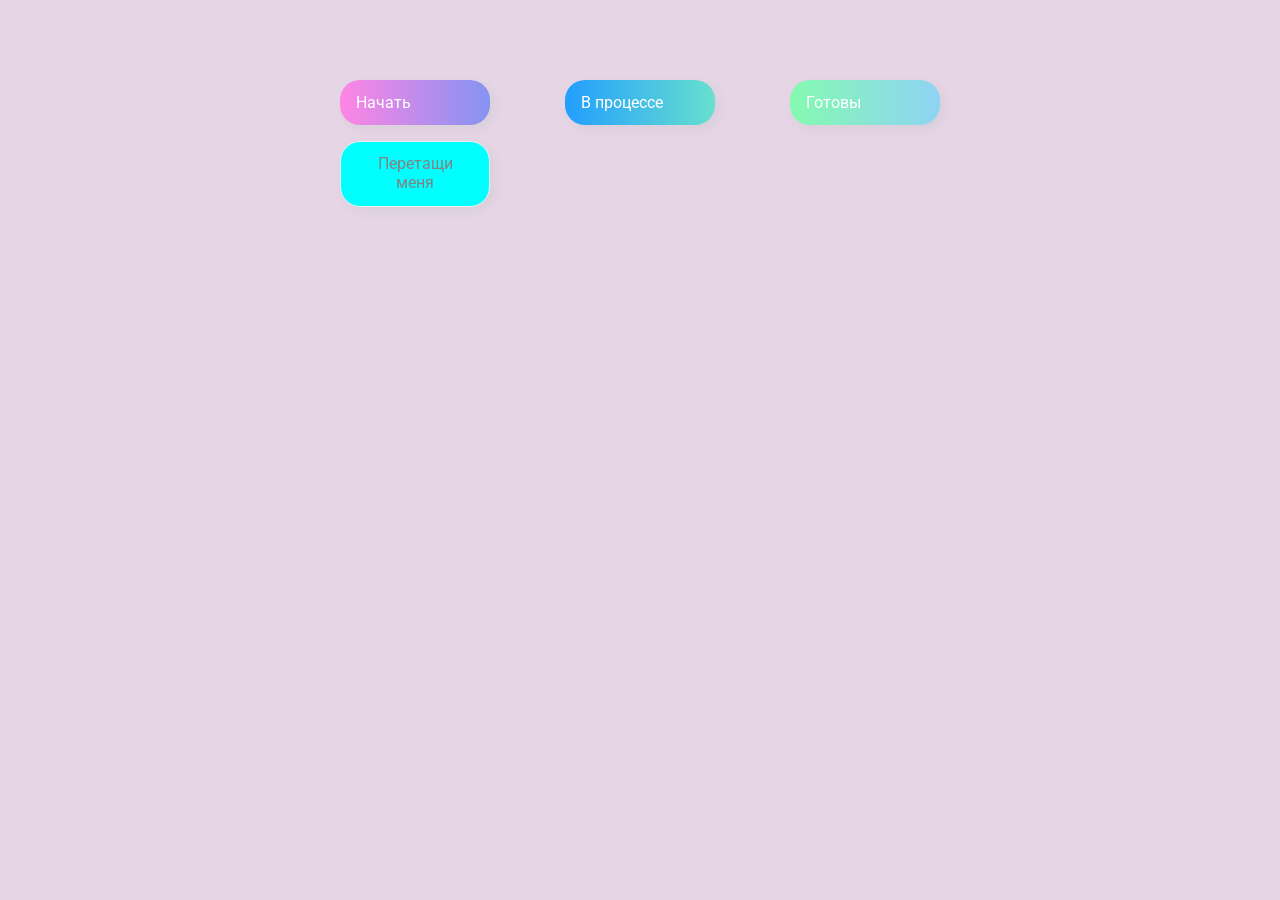
<file: Dragndrop/index.html>
<!doctype html>
<html lang="en">
  <head>
    <meta charset="UTF-8" />
    <meta name="viewport" content="width=device-width, initial-scale=1.0" />
    <title>Drag and Drop</title>
    <link rel="stylesheet" href="styles.css" />
  </head>
  <body>
    <div>
      <div class="row">
        <div class="col-header start">Начать</div>
        <div class="col-header progress">В процессе</div>
        <div class="col-header done">Готовы</div>
      </div>

      <div class="row">
        <div class="placeholder">
          <div class="item" draggable="true">Перетащи меня</div>
        </div>
        <div class="placeholder"></div>
        <div class="placeholder"></div>
      </div>
    </div>
    <script src="script.js"></script>
  </body>
</html>
</file>
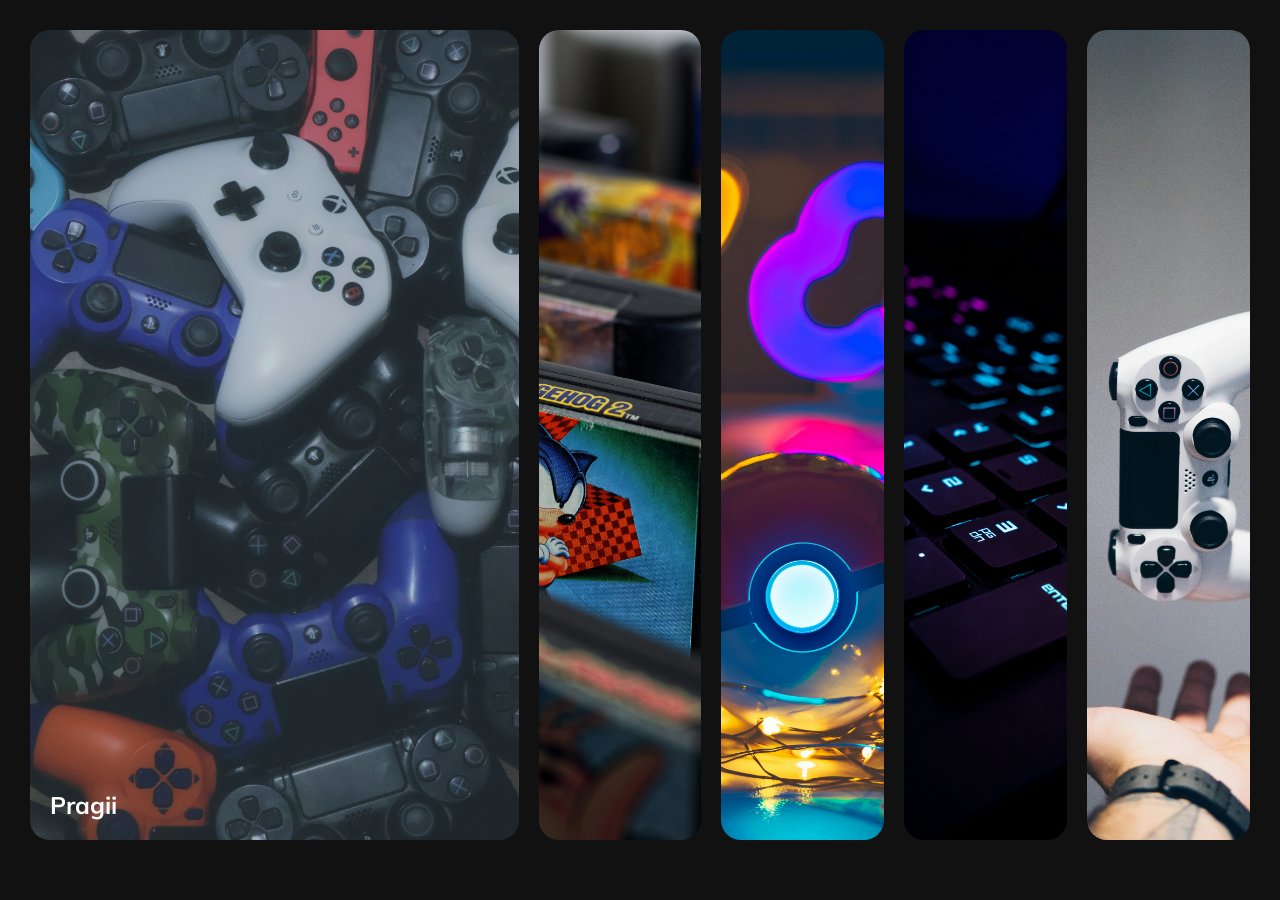
<file: Image_target/index.html>
<!DOCTYPE html>
<html lang="en">
<head>
    <meta charset="UTF-8">
    <meta name="viewport" content="width=device-width, initial-scale=1.0">
    <title>Document</title>
    <link rel="stylesheet" href="styles.css">
</head>
<body>
    <div class="container">
        <div class="slide" style="background-image: url(./img/pragii-pX829a6ObhE-unsplash.jpg);">
            <h3>Pragii</h3>
        </div>
        <div class="slide" style="background-image: url('./img/adam-mills-SgYayrin5HY-unsplash.jpg');">
            <h3>Adam mills</h3>
        </div>
        <div class="slide" style="background-image: url('./img/branden-skeli-scIHlUcnFEI-unsplash.jpg');">
            <h3>Fort Lauderdale</h3>
        </div>
        <div class="slide" style="background-image: url('./img/christopher-farrugia-2yQtqBqzDRo-unsplash.jpg');">
            <h3>Christopher Farrugia</h3>
        </div>
        <div class="slide " style="background-image: url('./img/nikita-kachanovsky-FJFPuE1MAOM-unsplash.jpg');">
            <h3>Nikita Kachanovsky</h3>
        </div>
    </div>
    <script src="script.js"></script>
</body>
</html>
</file>
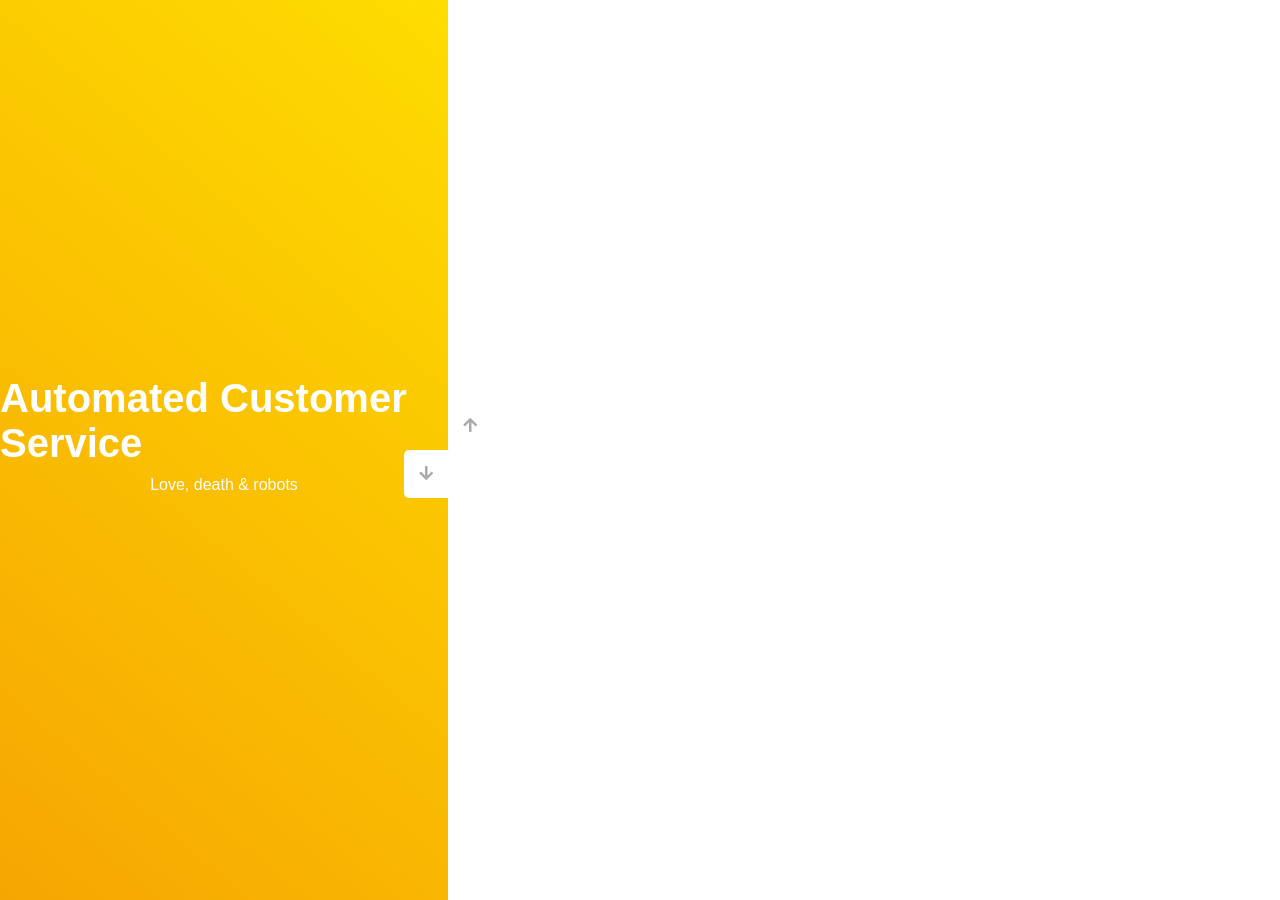
<file: ImageSlider/index.html>
<!doctype html>
<html lang="en">
  <head>
    <meta charset="UTF-8" />
    <meta name="viewport" content="width=device-width, initial-scale=1.0" />
    <link
      rel="stylesheet"
      href="https://cdnjs.cloudflare.com/ajax/libs/font-awesome/5.15.1/css/all.min.css"
    />
    <link rel="stylesheet" href="styles.css" />
    <title>Слайдер | Проект 3</title>
  </head>
  <body>
    <div class="container">
      <div class="sidebar">
        <div
          style="
            background: linear-gradient(229.99deg, #11dee9 -26%, #017e8b 145%);
          "
        >
          <h1>Snow in the desert</h1>
          <p>Love, death & robots</p>
        </div>
        <div
          style="
            background: linear-gradient(215.32deg, #f90306 -1%, #9e0706 124%);
          "
        >
          <h1>Life Hutch</h1>
          <p>Love, death & robots</p>
        </div>
        <div
          style="
            background: linear-gradient(221.87deg, #8308ea 1%, #5305af 128%);
          "
        >
          <h1>Zima Blue</h1>
          <p>Love, death & robots</p>
        </div>
        <div
          style="
            background: linear-gradient(220.16deg, #ffe101 -8%, #f39102 138%);
          "
        >
          <h1>Automated Customer Service</h1>
          <p>Love, death & robots</p>
        </div>
      </div>
      <div class="main-slide">
        <div
          style="
            background-image: url(&quot;https://images.unsplash.com/photo-1601574968106-b312ac309953?ixlib=rb-1.2.1&ixid=MnwxMjA3fDB8MHxwaG90by1wYWdlfHx8fGVufDB8fHx8&auto=format&fit=crop&w=1996&q=80&quot;);
          "
        ></div>
        <div
          style="
            background-image: url(&quot;https://images.unsplash.com/photo-1511447333015-45b65e60f6d5?ixid=MnwxMjA3fDB8MHxwaG90by1wYWdlfHx8fGVufDB8fHx8&ixlib=rb-1.2.1&auto=format&fit=crop&w=2023&q=80&quot;);
          "
        ></div>
        <div
          style="
            background-image: url(&quot;https://images.unsplash.com/photo-1501529301789-b48c1975542a?ixid=MnwxMjA3fDB8MHxwaG90by1wYWdlfHx8fGVufDB8fHx8&ixlib=rb-1.2.1&auto=format&fit=crop&w=1950&q=80&quot;);
          "
        ></div>
        <div
          style="
            background-image: url(&quot;https://images.unsplash.com/photo-1520263115673-610416f52ab6?ixlib=rb-1.2.1&ixid=MnwxMjA3fDB8MHxwaG90by1wYWdlfHx8fGVufDB8fHx8&auto=format&fit=crop&w=1950&q=80&quot;);
          "
        ></div>
      </div>
      <div class="controls">
        <button class="down-button">
          <i class="fas fa-arrow-down"></i>
        </button>
        <button class="up-button">
          <i class="fas fa-arrow-up"></i>
        </button>
      </div>
    </div>
    <script src="script.js"></script>
  </body>
</html>
</file>
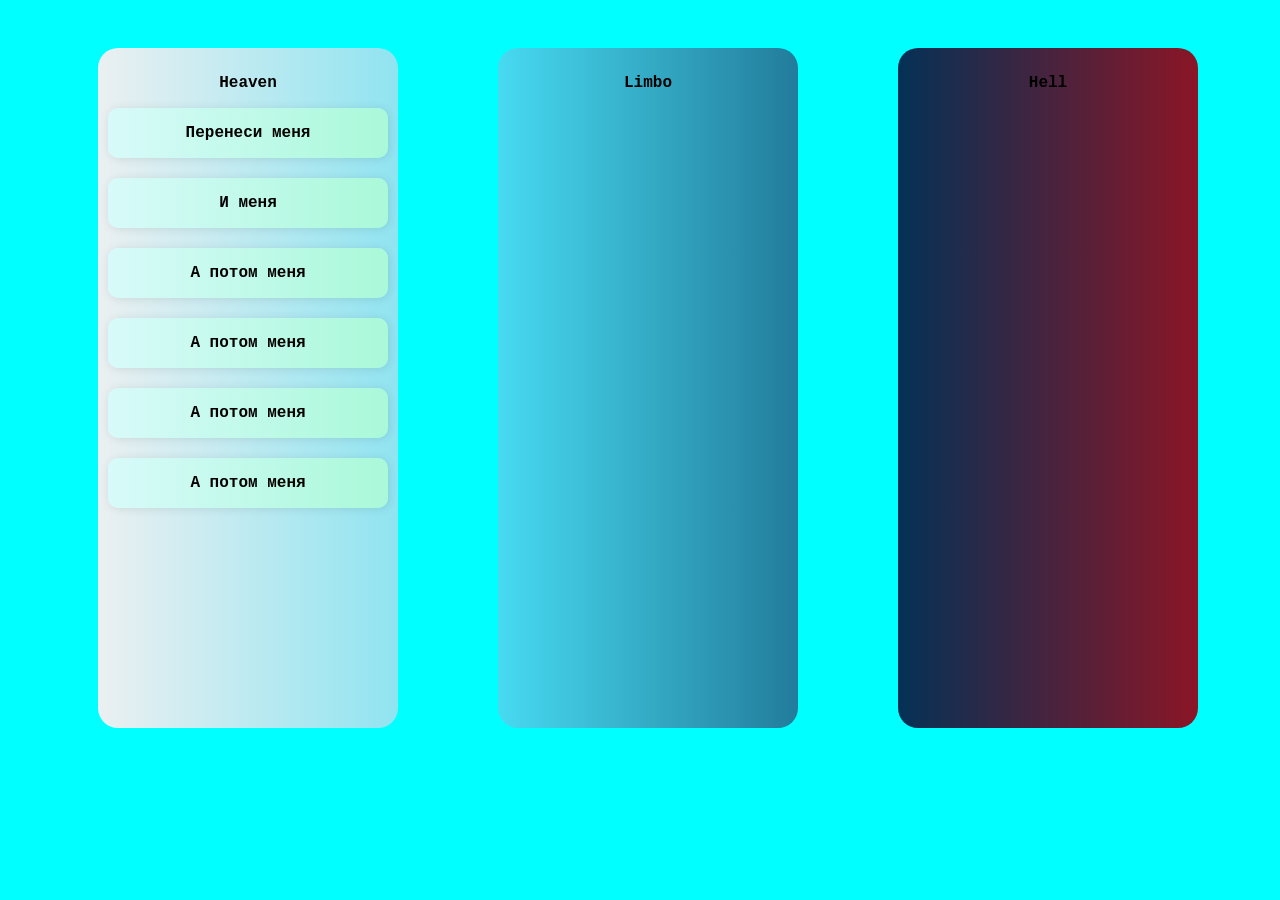
<file: Dragndrop/dragndropPrac/index.html>
<!doctype html>
<html lang="en">
  <head>
    <meta charset="UTF-8" />
    <meta name="viewport" content="width=device-width, initial-scale=1.0" />
    <title>Drag and Drop</title>
    <link rel="stylesheet" href="styles.css" />
  </head>
  <body>
    <div class="container">
      <div class="placeholder heaven">
        <h3>Heaven</h3>
        <div class="item" draggable="true">Перенеси меня</div>
        <div class="item" draggable="true">И меня</div>
        <div class="item" draggable="true">А потом меня</div>
        <div class="item" draggable="true">А потом меня</div>
        <div class="item" draggable="true">А потом меня</div>
        <div class="item" draggable="true">А потом меня</div>
      </div>
      <div class="placeholder limbo">
        <h3>Limbo</h3>
      </div>
      <div class="placeholder hell">
        <h3>Hell</h3>
      </div>
    </div>
    <script src="script.js"></script>
  </body>
</html>
</file>
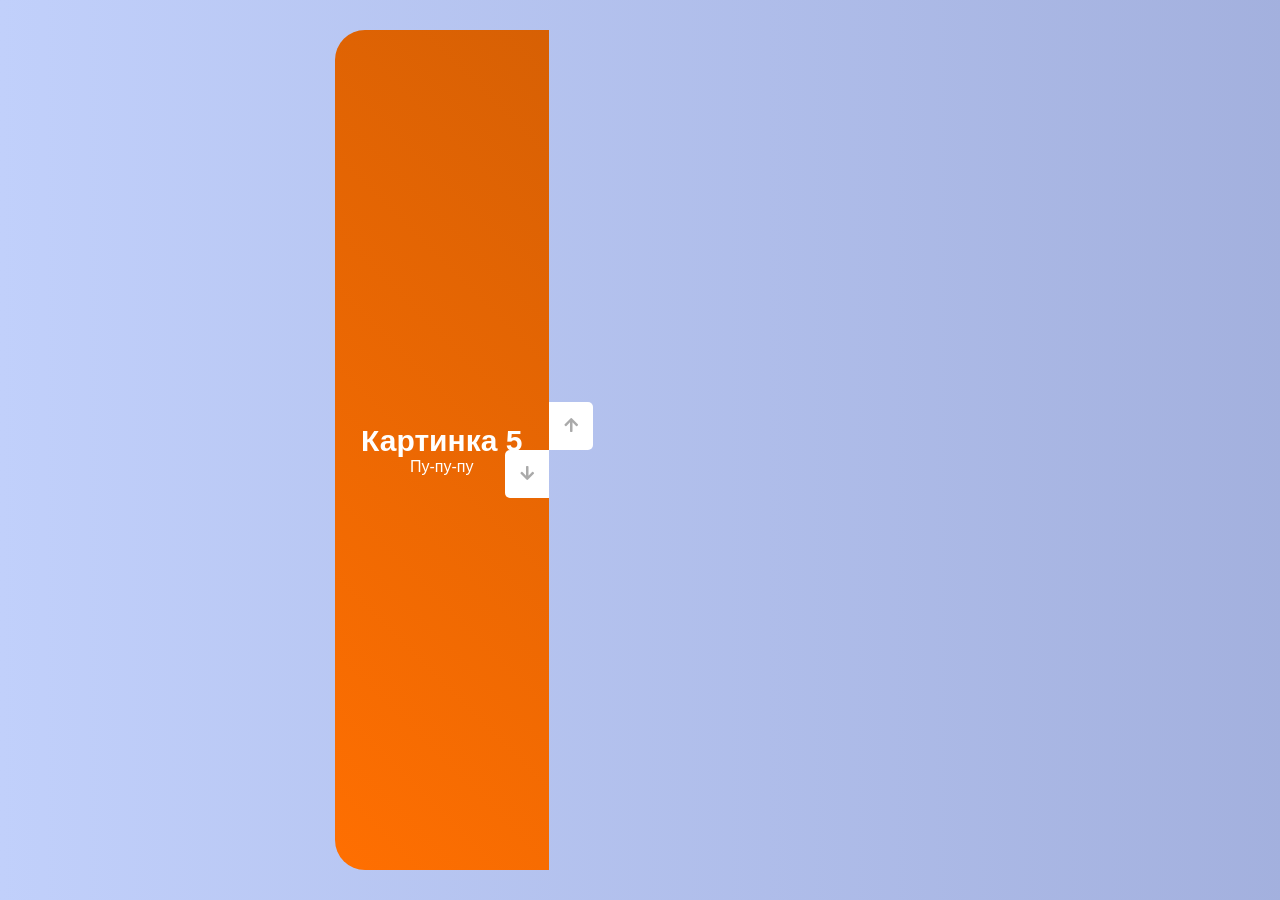
<file: ImageSlider/ImageSlider/index.html>
<!doctype html>
<html lang="en">
  <head>
    <meta charset="UTF-8" />
    <meta name="viewport" content="width=device-width, initial-scale=1.0" />
    <link
      rel="stylesheet"
      href="https://cdnjs.cloudflare.com/ajax/libs/font-awesome/5.15.1/css/all.min.css"
    />
    <link rel="stylesheet" href="styles.css" />
    <title>Слайдер | Проект 3</title>
  </head>
  <body>
    <div class="container">
      <div class="side-slider">
        <div style="background: linear-gradient(45deg, rgb(251, 7, 7) 0%, rgb(220, 0, 0) 100%);">
          <h3>Картинка 1</h3>
          <p>Пу-пу-пу</p>
        </div>
        <div style="background: linear-gradient(45deg, rgb(255, 255, 255) 0%, rgb(194, 194, 194) 100%);"">
          <h3>Картинка 2</h3>
          <p>Пу-пу-пу</p>
        </div>
        <div style="background: linear-gradient(45deg, rgb(0, 191, 255) 0%, rgb(1, 149, 199) 100%);">
          <h3>Картинка 3</h3>
          <p>Пу-пу-пу</p>
        </div>
        <div style="background: linear-gradient(45deg, rgb(184, 188, 65) 0%, rgb(169, 173, 52) 100%);">
          <h3>Картинка 4</h3>
          <p>Пу-пу-пу</p>
        </div>
        <div style="background: linear-gradient(45deg, rgb(255, 111, 1) 0%, rgb(215, 96, 4) 100%);">
          <h3>Картинка 5</h3>
          <p>Пу-пу-пу</p>
        </div>
      </div>
      <div class="main-slider">
        <div class="slide" style="background-image: url(https://plus.unsplash.com/premium_photo-1670512181061-e24282f7ee78?q=80&w=687&auto=format&fit=crop&ixlib=rb-4.1.0&ixid=M3wxMjA3fDB8MHxwaG90by1wYWdlfHx8fGVufDB8fHx8fA%3D%3D);"></div>
        <div class="slide" style="background-image: url(https://images.unsplash.com/photo-1598759473345-d8d3239a25bd?q=80&w=764&auto=format&fit=crop&ixlib=rb-4.1.0&ixid=M3wxMjA3fDB8MHxwaG90by1wYWdlfHx8fGVufDB8fHx8fA%3D%3D);"></div>
        <div class="slide" style="background-image: url(https://images.unsplash.com/photo-1522441815192-d9f04eb0615c?q=80&w=627&auto=format&fit=crop&ixlib=rb-4.1.0&ixid=M3wxMjA3fDB8MHxwaG90by1wYWdlfHx8fGVufDB8fHx8fA%3D%3D);"></div>
        <div class="slide" style="background-image: url(https://images.unsplash.com/photo-1449867727329-3294ea016353?q=80&w=687&auto=format&fit=crop&ixlib=rb-4.1.0&ixid=M3wxMjA3fDB8MHxwaG90by1wYWdlfHx8fGVufDB8fHx8fA%3D%3D);"></div>
        <div class="slide" style="background-image: url(https://images.unsplash.com/photo-1530128118208-89f6ce02b37b?q=80&w=1170&auto=format&fit=crop&ixlib=rb-4.1.0&ixid=M3wxMjA3fDB8MHxwaG90by1wYWdlfHx8fGVufDB8fHx8fA%3D%3D);"></div>
      </div>
      <div class="nav">
        <button class="up-button"><i class="fas fa-arrow-up"></i></button>
        <button class="down-button"><i class="fas fa-arrow-down"></i></button>
      </div>
    </div>
    <script src="script.js"></script>
  </body>
</html>
</file>
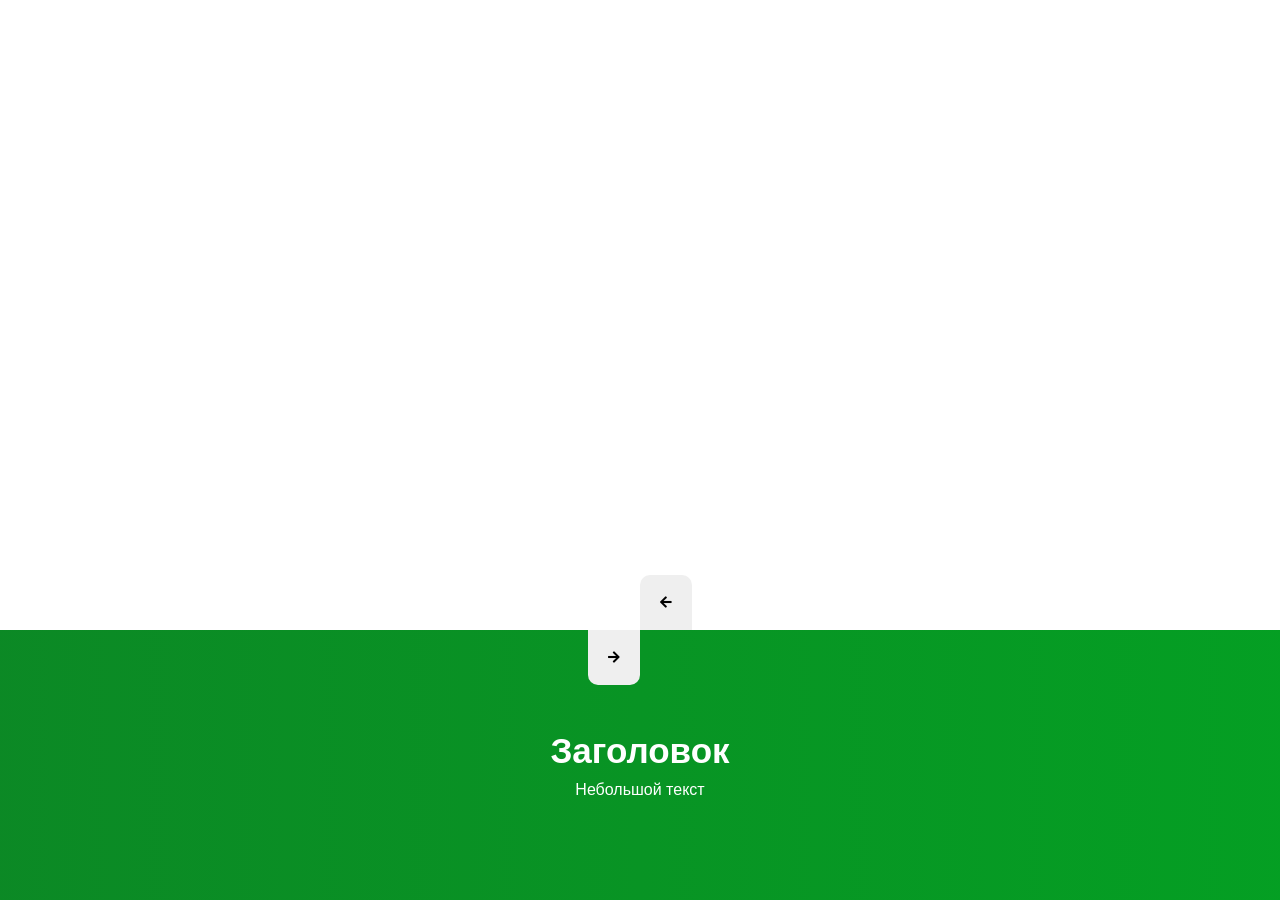
<file: ImageSlider/imageSliderHorisontal/index.html>
<!doctype html>
<html lang="en">
  <head>
    <meta charset="UTF-8" />
    <meta name="viewport" content="width=device-width, initial-scale=1.0" />
    <link
      rel="stylesheet"
      href="https://cdnjs.cloudflare.com/ajax/libs/font-awesome/5.15.1/css/all.min.css"
    />
    <link rel="stylesheet" href="styles.css" />
    <title>Слайдер | Проект 3</title>
  </head>
  <body>
    <div class="container">
      <div class="image-slider">
        <div
          style="
            background-image: url(https://images.unsplash.com/photo-1413813447360-290ffe8d33d0?q=80&w=1173&auto=format&fit=crop&ixlib=rb-4.1.0&ixid=M3wxMjA3fDB8MHxwaG90by1wYWdlfHx8fGVufDB8fHx8fA%3D%3D);
          "
        ></div>
        <div
          style="
            background-image: url(https://images.unsplash.com/photo-1768824264646-ea641cc71f5e?q=80&w=1332&auto=format&fit=crop&ixlib=rb-4.1.0&ixid=M3wxMjA3fDB8MHxwaG90by1wYWdlfHx8fGVufDB8fHx8fA%3D%3D);
          "
        ></div>
        <div
          style="
            background-image: url(https://images.unsplash.com/photo-1468581264429-2548ef9eb732?q=80&w=1170&auto=format&fit=crop&ixlib=rb-4.1.0&ixid=M3wxMjA3fDB8MHxwaG90by1wYWdlfHx8fGVufDB8fHx8fA%3D%3D);
          "
        ></div>
        <div
          style="
            background-image: url(https://images.unsplash.com/photo-1765273805946-92c93dfbaf38?q=80&w=1169&auto=format&fit=crop&ixlib=rb-4.1.0&ixid=M3wxMjA3fDB8MHxwaG90by1wYWdlfHx8fGVufDB8fHx8fA%3D%3D);
          "
        ></div>
      </div>
      <div class="side-slider">
        <div
          style="
            background: linear-gradient(
              45deg,
              rgb(187, 0, 0) -5%,
              rgb(236, 11, 11) 105%
            );
          "
        >
          <h1>Заголовок</h1>
          <p>Небольшой текст</p>
        </div>
        <div
          style="
            background: linear-gradient(
              60deg,
              rgb(0, 140, 255) -5%,
              rgb(7, 108, 190) 105%
            );
          "
        >
          <h1>Заголовок</h1>
          <p>Небольшой текст</p>
        </div>
        <div
          style="
            background: linear-gradient(
              135deg,
              rgb(42, 42, 42) -5%,
              rgb(95, 86, 86) 105%
            );
          "
        >
          <h1>Заголовок</h1>
          <p>Небольшой текст</p>
        </div>
        <div
          style="
            background: linear-gradient(
              90deg,
              rgb(12, 136, 37) -5%,
              rgb(4, 160, 35) 105%
            );
          "
        >
          <h1>Заголовок</h1>
          <p>Небольшой текст</p>
        </div>
      </div>
      <div class="controls">
        <button class="right-btn"><i class="fas fa-arrow-right"></i></button>
        <button class="left-btn"><i class="fas fa-arrow-left"></i></button>
      </div>
    </div>
    <script src="script.js"></script>
  </body>
</html>
</file>
<file: Dragndrop/styles.css>
@import url('https://fonts.googleapis.com/css?family=Roboto&display=swap');

* {
    box-sizing: border-box;
}

body {
    font-family: 'Roboto', sans-serif;
    background-color: #e5d5e5;
    display: flex;
    padding-top: 5rem;
    justify-content: center;
    overflow: hidden;
    margin: 0;
}

.row {
    display: flex;
    width: 600px;
    justify-content: space-between;
    margin-bottom: 1rem;
}

.col-header {
    width: 150px;
    box-shadow: 4px 4px 9px rgba(198, 198, 198, 0.36);
    border-radius: 20px;
    padding: 0.8rem 1rem;
    color: white;
}

.item {
    width: 150px;
    height: 66px;
    border: 1px solid #eee;
    box-shadow: 4px 4px 9px rgba(198, 198, 198, 0.36);
    border-radius: 20px;
    background-color: aqua;
    padding: 0.8rem 1rem;
    color: #828282;
    text-align: center;
    cursor: grab;
}

.item:active {
    cursor: pointer;
}

.placeholder {
    width: 150px;
    height: 66px;
}

.start {
    background: linear-gradient(90deg, #ff85e4 0%, #229efd 180%);
}
.progress {
    background: linear-gradient(90deg, #229efd 0%, #68e0cf 100%);
}
.done {
    background: linear-gradient(90deg, #84fab0 0%, #8fd3f4 100%);
}

.hold {
    border: 1px solid rgb(73, 198, 237);
}

.hide {
    display: none;
}

.hovered {
    border-top: 2px solid blueviolet;
}
</file>
<file: Image_target/styles.css>
@import url('https://fonts.googleapis.com/css?family=Muli&display=swap');

* {
    box-sizing: border-box;
}

body {
    font-family: 'Muli', sans-serif;
    overflow: hidden;
    margin: 0;
    background-color: #111;
    height: 100%;
    display: flex;
    justify-content: center;
    align-items: center;
}


.container {
    width: 100%;
    display: flex;
    padding: 20px;
}

.slide {
    height: 90vh;
    border-radius: 20px;
    margin: 10px;
    cursor: pointer;
    color: white;
    flex: 1;
    background-size: cover;
    background-position: center;
    background-repeat: no-repeat;
    position: relative;
    transition: all 500ms ease-in-out;
}


.slide h3 {
    position: absolute;
    font-size: 24px;
    bottom: 20px;
    left: 20px;
    margin: 0;
    opacity: 0;
}

.slide.active {
    flex: 3;
}

.slide.active h3 {
    opacity: 1;
    transition: opacity 0.3s ease-in 0.4s;
}
</file>
<file: ImageSlider/styles.css>
@import url('https://fonts.goggleapis.com/css?family=Roboto&display=swap');

* {
    box-sizing: border-box;
    padding: 0;
    margin: 0;
}

body {
    font-family: 'Roboto', sans-serif;
    height: 100%;
}

.container {
    position: relative;
    overflow: hidden;
    width: 100vw;
    height: 100vh;
}

.sidebar {
    height: 100%;
    width: 35%;
    position: absolute;
    left: 0;
    top: 0;
    transition: transform 0.5s ease-in-out;
}

.sidebar > div {
    height: 100%;
    width: 100%;
    display: flex;
    flex-direction: column;
    align-items: center;
    justify-content: center;
    color: white;
}


.sidebar h1 {
    font-size: 40px;
    margin-bottom: 10px;
    margin-top: -30px;
}


.main-slide {
    height: 100%;
    position: absolute;
    top: 0;
    left: 35%;
    width: 65%;
    transition: transform 0.5s ease-in-out;
}

.main-slide > div {
    background-repeat: no-repeat;
    background-size: cover;
    background-position: center center;
    height: 100%;
    width: 100%;
}

button {
    background-color: white;
    border: none;
    color: #aaa;
    cursor: pointer;
    font-size: 16px;
    padding: 15px;
}

button:hover {
    color: rgb(42, 40, 40);
}

button:focus {
    outline: none;
}

.container .controls button {
    position: absolute;
    left: 35%;
    top: 50%;
    z-index: 100;
}

.container .controls .down-button {
    transform: translateX(-100%);
    border-top-left-radius: 5px;
    border-bottom-left-radius: 5px;
}

.container .controls .up-button {
    transform: translateY(-100%);
    border-top-right-radius: 5px;
    border-bottom-right-radius: 5px;
}
</file>
<file: Dragndrop/dragndropPrac/styles.css>
* {
    box-sizing: border-box;
}


body {
    padding: 20px;
    width: 100%;
    display: flex;
    justify-content: center;
    align-items: center;
    font-family: 'Courier New', Courier, monospace;
    font-weight: bold;
    background-color: aqua;
}

.container {
    width: 100%;
    display: flex;
    justify-content: space-around;
    height: 80vh;
    padding: 20px;
}

.placeholder {
    width: 25%;
    text-align: center;
}

h3 {
    font-size: 16px;
    
}

.placeholder {
    padding: 10px;
    border-radius: 20px;
}

.placeholder.heaven {
    background: linear-gradient(90deg, #ebf0f1 0%, #47daf1 180%);
}
.placeholder.limbo {
    background: linear-gradient(90deg, #47daf1 0%, #043156 180%);
}
.placeholder.hell {
    background: linear-gradient(90deg, #043156 0%, #f60000 180%);
}

.placeholder.dragenter {
    opacity: 0.8;
}
.placeholder.dragleave {
    opacity: 1;
}


.item {
    border-radius: 10px;
    margin-bottom: 20px;
    cursor: grab;
    line-height: 50px;
    text-align: center;
    background: linear-gradient(90deg, #d8fafa 0%, #84f8be 180%);
    width: 100%;
    height: 50px;
    box-shadow: 1px 1px 10px rgb(14, 0, 0, 0.10);
}

.item:active {
    cursor: pointer;
}

.item.dragstart {
    border: 2px solid red;
}

.item.hide {
    display: none;
}
</file>
<file: ImageSlider/ImageSlider/styles.css>
@import url('https://fonts.goggleapis.com/css?family=Roboto&display=swap');

* {
    box-sizing: border-box;
    padding: 0;
    margin: 0;
}

body {
    font-family: 'Roboto', sans-serif;
    color: white;
    padding: 30px;
    width: 100vw;
    height: 100vh;
    background: linear-gradient(90deg, rgb(193, 208, 251) 0%,rgb(139, 151, 199) 180%);
}

.container {
    padding: 30px;
    margin: 0 auto;
    border-radius: 30px;
    width: 50%;
    height: 100%;
    overflow: hidden;
    position: relative;
}

.side-slider {
    height: 100%;
    width: 35%;
    position: absolute;
    left: 0;
    top: 0;
    transition: transform 0.5s ease-in-out;
}

.side-slider > div {
    display: flex;
    width: 100%;
    height: 100%;
    display: flex;
    flex-direction: column;
    justify-content: center;
    align-items: center;
}

.side-slider > div > h3 {
    font-size: 30px;
}

.main-slider {
    height: 100%;
    position: absolute;
    top: 0;
    left: 35%;
    width: 65%;
    transition: transform 0.5s ease-in-out;    
}

.main-slider > div {
    background-repeat: no-repeat;
    background-size: cover;
    background-position: center center;
    height: 100%;
    width: 100%;
}



button {
    background-color: white;
    color: #aaa;
    padding: 15px;
    position: absolute;
    font-size: 16px;
    cursor: pointer;
    left: 35%;
    top: 50%;
    z-index: 100;
    border: none;
}

button:hover {
    color: rgb(42, 40, 40);
}

button:focus {
    outline: none;
}

button.up-button {
    border-top-right-radius: 5px;
    border-bottom-right-radius: 5px;
    transform: translateY(-100%);
}

button.down-button {
    transform: translateX(-100%);
    border-top-left-radius: 5px;
    border-bottom-left-radius: 5px;
}
</file>
<file: ImageSlider/imageSliderHorisontal/styles.css>
@import url('https://fonts.goggleapis.com/css?family=Roboto&display=swap');

* {
    box-sizing: border-box;
    padding: 0;
    margin: 0;
}

body {
    font-family: 'Roboto', sans-serif;
    width: 100%;
    height: 100%;
    color: white;
}

.container {
    width: 100vw;
    height: 100vh;
    position: relative;
    overflow: hidden;
}

.image-slider {
    position: absolute;
    top: 0;
    left: 0;
    height: 70%;
    display: flex;
    flex-direction: row;
    transition: transform 0.5s ease-in-out;
}

.image-slider > div {
    background-repeat: no-repeat;
    background-position: center center;
    background-size: cover;
    width: 100vw;
}

.side-slider {
    position: absolute;
    top: 70%;
    height: 30%;
    display: flex;
    flex-direction: row;
    transform: translateX(-300vw);
    transition: transform 0.5s ease-in-out;
}

.side-slider > div {
    width: 100vw;
    display: flex;
    justify-content: center;
    align-items: center;
    flex-direction: column;
}

.side-slider > div > h1 {
    margin-bottom: 10px;
    font-size: 35px;
}

.controls {
    position: absolute;
    display: flex;
    flex-direction: column;
    top: 70%;
    left: 50%;
}

button {
    cursor: pointer;
    padding: 20px;
    border: none;
}

button:focus {
    outline: none;
}

button:hover {
    background-color: #ddd;
}

button:active {
    color: rgb(6, 6, 139);
    background-color: #eee;
}

.right-btn {
    border-bottom-left-radius: 10px;
    border-bottom-right-radius: 10px;
    transform: translateX(-100%);
}

.left-btn {
    border-top-left-radius: 10px;
    border-top-right-radius: 10px;
    transform: translateY(-200%);
}
</file>
